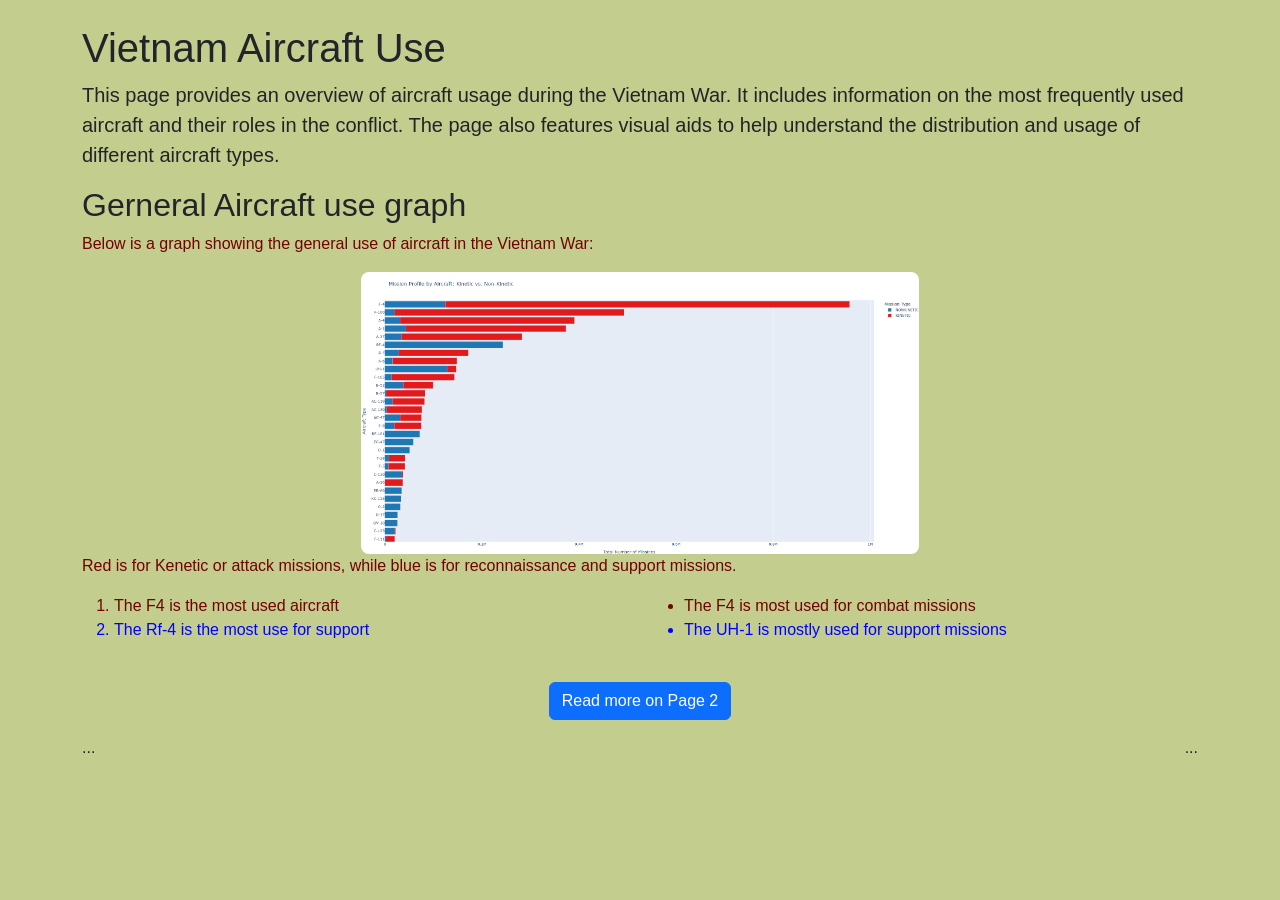
<file: Vietnam-Aircraft-Use-main/index.html>
<!DOCTYPE html>
<html>
  <head> 
    <title>Vietnam Aircraft Use</title> 

  <link href="https://cdn.jsdelivr.net/npm/bootstrap@5.3.3/dist/css/bootstrap.min.css" rel="stylesheet" integrity="sha384-QWTKZyjpPEjISv5WaRU9OFeRpok6YctnYmDr5pNlyT2bRjXh0JMhjY6hW+ALEwIH" crossorigin="anonymous">

    <link rel="stylesheet"  href="css/style.css">

  </head> 
  <body> 
    <div class="container mt-4">

    <h1>Vietnam Aircraft Use</h1>
      <p class="lead">This page provides an overview of aircraft usage during the Vietnam War.
        It includes information on the most frequently used aircraft and their roles in the conflict.
        The page also features visual aids to help understand the distribution and usage of different aircraft types.
      </p>
    <h2>Gerneral Aircraft use graph</h2>
    <p class = "red">Below is a graph showing the general use of aircraft in the Vietnam War:</p>
    <img src="images/Screenshot 2026-04-19 215321.png" alt="Aircraft Use Graph" width="600" alt="Main Aircraft Use Graph">
    <p class = "red">Red is for Kenetic or attack missions, while blue is for reconnaissance and support missions.</p>
    <div class="row"> 
      <section class="col-md-6 mb-4">
<nav id="ol_li">
    <ol>
        <li class="red">The F4 is the most used aircraft</li>
        <li class="blue">The Rf-4 is the most use for support</li>
    </ol>
    </section>
    <section class="col-md-6 mb-4">
    <ul>
        <li class="red">The F4 is most used for combat missions</li>
        <li class="blue">The UH-1 is mostly used for support missions</li>
    </ul>
    </section>
</nav>
<p class="text-center">
    <a href="page2.html" class="btn btn-primary">Read more on Page 2</a>
</p>
    </div>
  </body> 
<div id="ol_li">
  <section id="ol">...</section>
  <section id="li">...</section>
</div>
</html>
</file>
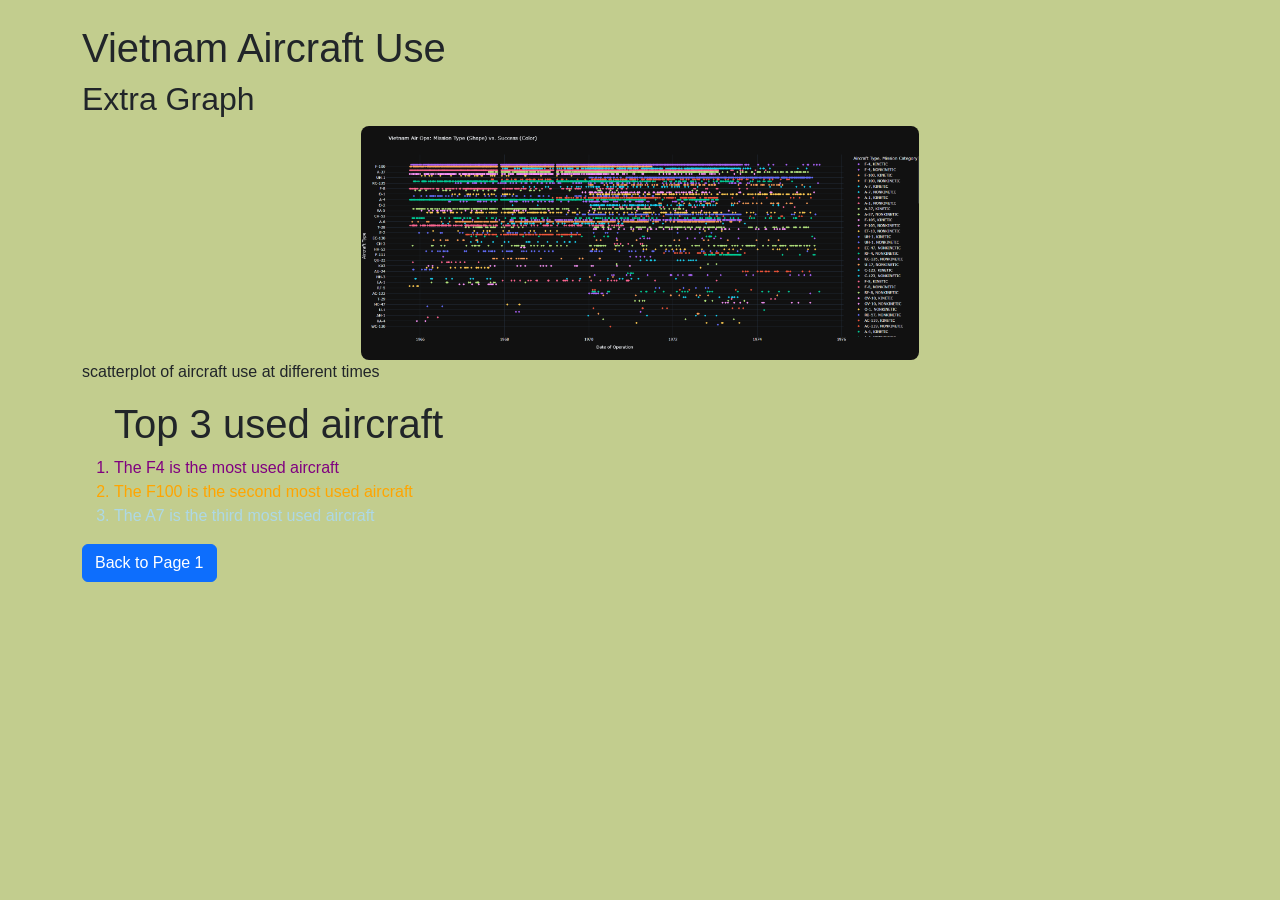
<file: page2.html>
<!DOCTYPE html>
<html>
  <head> 
    <title>Vietnam Aircraft Use</title> 

  <link href="https://cdn.jsdelivr.net/npm/bootstrap@5.3.3/dist/css/bootstrap.min.css" rel="stylesheet" integrity="sha384-QWTKZyjpPEjISv5WaRU9OFeRpok6YctnYmDr5pNlyT2bRjXh0JMhjY6hW+ALEwIH" crossorigin="anonymous">

    <link rel="stylesheet" type="text/css" href="css/style.css">
  </head> 
  <body> 
    <div class="container mt-4">
    <h1>Vietnam Aircraft Use</h1>

    <h2>Extra Graph</h2>
        <img src ="images/Screenshot 2026-04-19 215032.png" alt="Aircraft Use scatterplot" width="600">
        <p>scatterplot of aircraft use at different times</p>
      <ol>
        <h1>Top 3 used aircraft</h1>
        <li class="purple">The F4 is the most used aircraft</li>
        <li class="orange">The F100 is the second most used aircraft</li>
        <li class="lblue">The A7 is the third most used aircraft</li>
    </ol>

    <a href="index.html" class="btn btn-primary">Back to Page 1</a>
    </div>
  </body> 
</html>
</file>
<file: Vietnam-Aircraft-Use-main/css/style.css>
header {
    background-color: green;
    padding: 20px;
    text-align: center;
    font-size: 24px;
    font-weight: bold;
}
body {
    background-color: rgb(194, 205, 142);
    font-family: Arial, sans-serif;
}
img {
    width: 50%;
    border-radius: 8px;
    display: block;
    margin-left: auto;
    margin-right: auto;
}
.green {
  color: green;
}
/* Blue text color used for support aircraft */
.blue {
  color: blue;
}
/* Red text color used for headers and attack aircraft*/
.red {
  color: rgb(116, 1, 1);
}
/*used for f-4 aircraft on page 2 */
.purple{
  color: purple;
}
/*used for f100 aircraft on page 2 */
.orange {
  color: orange;
}
/*used for A7 aircraft on page 2 */
.lblue {
  color: lightblue;
}
#big {
  font-size: 40px;
}
/*
  display: flex;
}
      @media (max-width: 600px) {
        .flex-container {
          flex-direction: column;
          align-items: center;
        }
      }
.box {
  background-color: lightgray;
  padding: 20px;
  margin: 10px;
}
/* Flex container for ordered and unordered lists */
#ol_li {
  display: flex;
  gap: 20px;
}

#ol, #ol_li {
  flex: 1;
}
@media (max-width: 600px) {
  body {
    font-size: 16px;
  }
}
</file>
<file: css/style.css>
header {
    background-color: green;
    padding: 20px;
    text-align: center;
    font-size: 24px;
    font-weight: bold;
}
body {
    background-color: rgb(194, 205, 142);
    font-family: Arial, sans-serif;
}
img {
    width: 50%;
    border-radius: 8px;
    display: block;
    margin-left: auto;
    margin-right: auto;
}
.green {
  color: green;
}
/* Blue text color used for support aircraft */
.blue {
  color: blue;
}
/* Red text color used for headers and attack aircraft*/
.red {
  color: rgb(116, 1, 1);
}
/*used for f-4 aircraft on page 2 */
.purple{
  color: purple;
}
/*used for f100 aircraft on page 2 */
.orange {
  color: orange;
}
/*used for A7 aircraft on page 2 */
.lblue {
  color: lightblue;
}
#big {
  font-size: 40px;
}
/*
  display: flex;
}
      @media (max-width: 600px) {
        .flex-container {
          flex-direction: column;
          align-items: center;
        }
      }
.box {
  background-color: lightgray;
  padding: 20px;
  margin: 10px;
}
/* Flex container for ordered and unordered lists */
#ol_li {
  display: flex;
  gap: 20px;
}

#ol, #ol_li {
  flex: 1;
}
@media (max-width: 600px) {
  body {
    font-size: 16px;
  }
}
</file>
